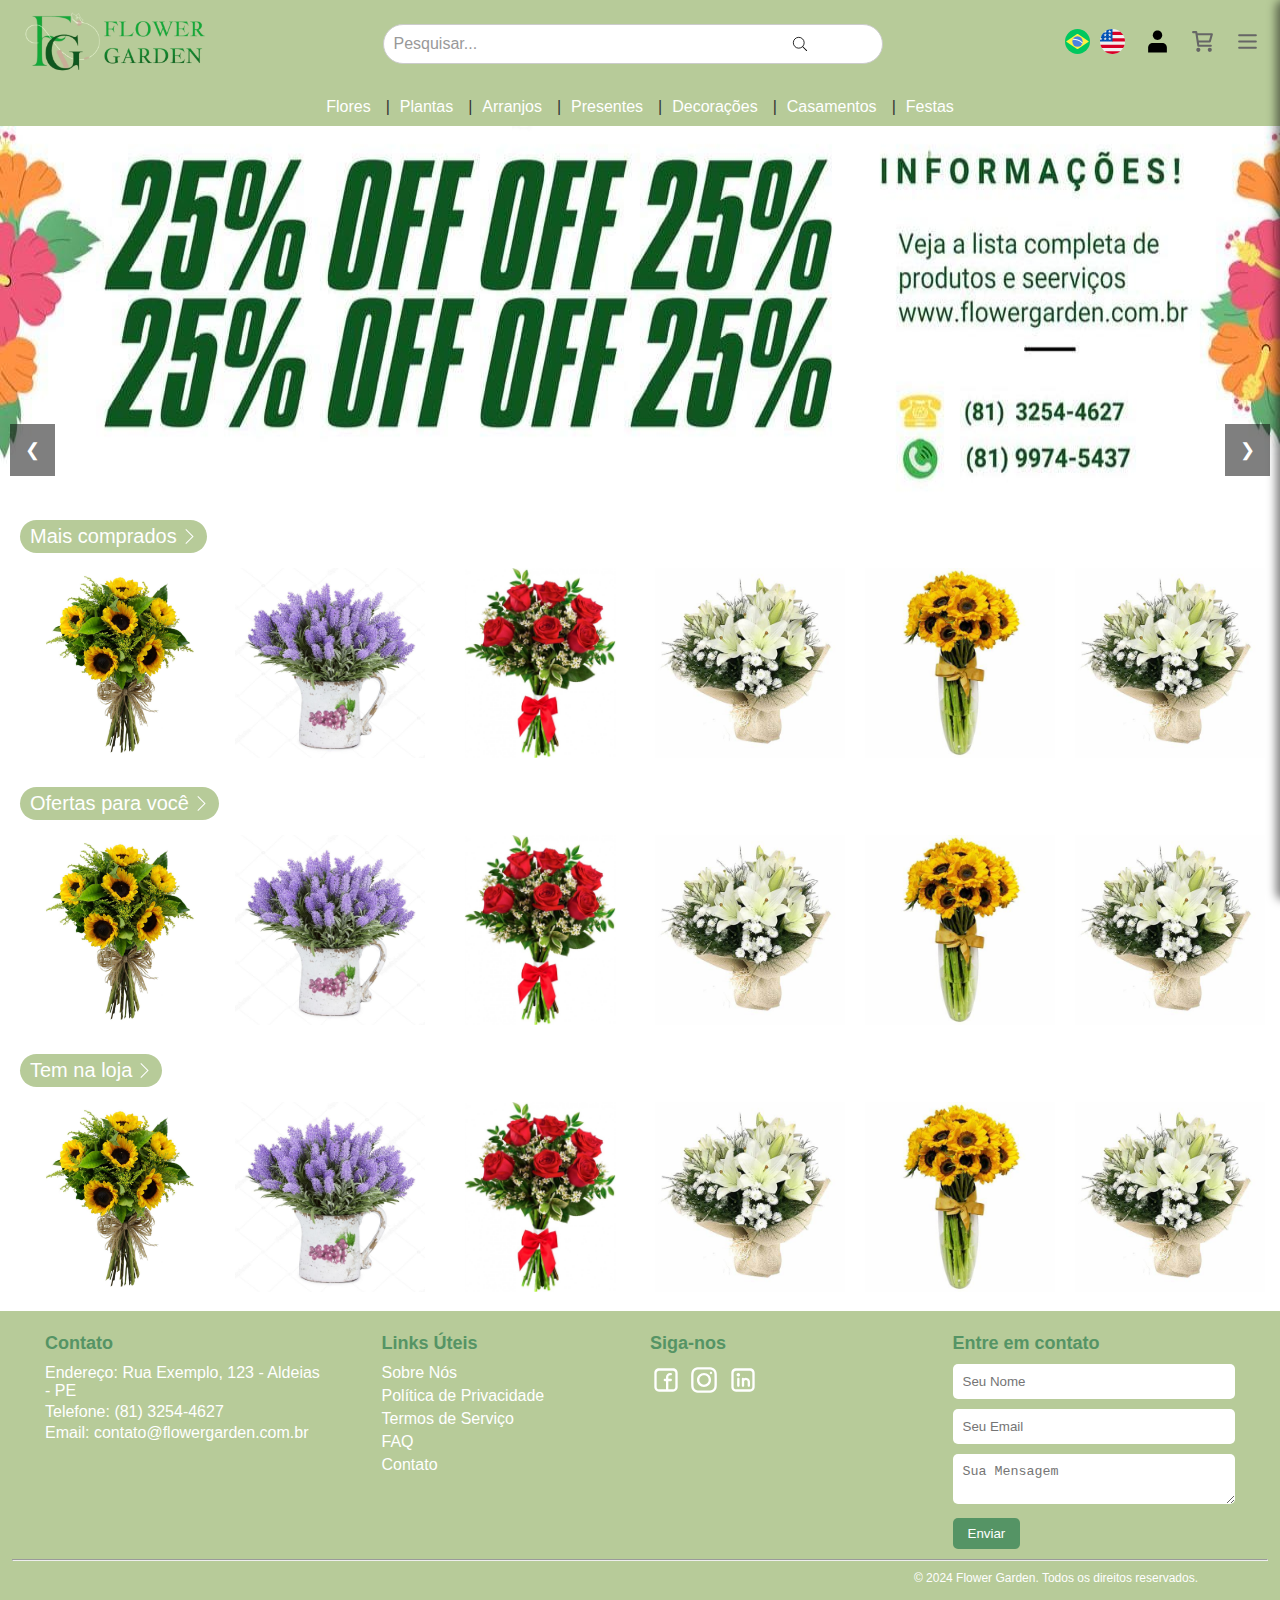
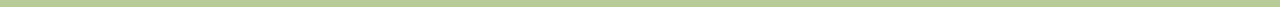
<file: public/index.html>
<!DOCTYPE html>
<html lang="pt-BR">
<head>
    <meta charset="UTF-8">
    <meta name="viewport" content="width=device-width, initial-scale=1.0">
    <meta http-equiv="X-UA-Compatible" content="IE=edge">
    <meta name="description" content="">
    <title>Flower-Garden | Inicio</title>
    <link rel="preconnect" href="https://fonts.googleapis.com">
    <link rel="preconnect" href="https://fonts.gstatic.com" crossorigin>
    <link href="../assets/fonts/Poppins-Regular.ttf" rel="stylesheet">
    <link rel="stylesheet" href="../assets/css/style.css">
</head>
<body>
    
    <!-- Cabeçalho -->
    <header>
        <nav>
            <div class="logo">
                <a href="index.html"><img src="../assets/img/logo.png" alt="Logo da Empresa" /></a>
            </div>

            <div class="pesquisar" id="barraPesquisa">
                <input type="text" id="campoPesquisa" placeholder="Pesquisar..." />
                <img src="../assets/img/search.svg" alt="Pesquisar" class="lupa">
            </div>

            <div class="traducao">
                <a href="#"><img src="../assets/img/br-flag.svg" alt="traduzir para o Português" /></a>
                <a href="#"><img src="../assets/img/usa-flag.svg" alt="traduzir para o Inglês" /></a>
            </div>

            <div class="links">
                <ul>
                    <!-- Ícone de Usuário com Dropdown -->
                    <li class="dropdown">
                        <a href="#" class="user-icon"><img src="../assets/img/user.svg" alt="Logo de Usuário" /></a>
                        <div class="dropdown-content">
                            <a href="login.html">Login</a>
                            <a href="cadastrar.html">Cadastre-se</a>
                            <a href="">Ajuda</a>
                        </div>
                    </li>

                    <!-- Ícone Carrinho -->
                    <li><a href="#"><img src="../assets/img/cart.svg" alt="Logo de Carrinho de compras" /></a></li>
                    
                    <!-- Ícone Menu -->
                    <li><a href="#" class="user-icon" id="iconeMenu"><img src="../assets/img/menu.svg" alt="Logo menu" /></a></li>
                </ul>
            </div>
        </nav>

        <!-- Menus de Categorias -->
        <div class="categorias">
            <ul>
                <li><a href="#">Flores</a></li>
                <li><a href="#">Plantas</a></li>
                <li><a href="#">Arranjos</a></li>
                <li><a href="#">Presentes</a></li>
                <li><a href="#">Decorações</a></li>
                <li><a href="#">Casamentos</a></li>
                <li><a href="#">Festas</a></li>
            </ul>
        </div>
    </header>

    <div class="menu-lateral" id="menuLateral">
        <button class="fechar" id="fecharMenu">&times;</button>
        <div class="perfil">
            <img src="../assets/img/7.png" alt="Perfil">
            <div>
                <div class="nome">Vinicius Sales</div>
                <div class="status">Sales - Online</div>
            </div>
        </div>
        <ul>
            <h5>Painel</h5>
            <li><a href="index.html">Inicio</a></li>
            <li><a href="#barraPesquisa">Pesquisar</a></li>
            <li><a href="#">Produtos</a></li>
            <li><a href="#">Minhas compras</a></li>
            <li><a href="#">Carrinho</a></li>
        </ul>
        <ul>
            <h5>Usuário</h5>
            <li><a href="">Vinicius Sales</a></li>
            <li><a href="login.html">Encerrar / Sair</a></li>
        </ul>
    </div>

    <!-- Conteudo Principal -->
    <main>
        
        <!-- Carrossel de promoções -->
        <section class="carrossel">
            <div class="carrossel-wrapper">
                <!-- Slide 1 -->
                <div class="slide active">
                    <img src="../assets/img/banner-1.jpg" alt="Promoção de Rosas 1">
                </div>
                <!-- Slide 2 -->
                <div class="slide">
                    <img src="../assets/img/banner-2.jpg" alt="Promoção de Rosas 2">
                </div>
            </div>
        
            <!-- Botões de navegação -->
            <button class="prev">&#10094;</button>
            <button class="next">&#10095;</button>
        </section>

        <!-- Carrossel de mais comprados -->
        <section class="mais-comprados">
            <h2>Mais comprados</h2>
            <div class="grade">
                <a href="#"> <img src="../assets/img/products/buque-girassol.jpg" alt="Buquê de Girassol"> </a>
                <a href="#"> <img src="../assets/img/products/jarro-lilas.jpg" alt="Jarro de Flores lilas"> </a>
                <a href="#"> <img src="../assets/img/products/buque-rosas-vermelhas.jpg" alt="Buquê de Rosas Vermelhas"> </a>
                <a href="#"> <img src="../assets/img/products/buque-liras.jpg" alt="Buquê de Liras"> </a>
                <a href="#"> <img src="../assets/img/products/jarro-girassol.jpg" alt="Jarro de Girassol"> </a>
                <a href="#"> <img src="../assets/img/products/buque-liras.jpg" alt="Buquê de Liras"> </a>
            </div>
        </section>

        <!-- Carrossel de Ofertas para você -->
        <section class="mais-comprados">
            <h2>Ofertas para você</h2>
            <div class="grade">
                <a href="#"> <img src="../assets/img/products/buque-girassol.jpg" alt="Buquê de Girassol"> </a>
                <a href="#"> <img src="../assets/img/products/jarro-lilas.jpg" alt="Jarro de Flores lilas"> </a>
                <a href="#"> <img src="../assets/img/products/buque-rosas-vermelhas.jpg" alt="Buquê de Rosas Vermelhas"> </a>
                <a href="#"> <img src="../assets/img/products/buque-liras.jpg" alt="Buquê de Liras"> </a>
                <a href="#"> <img src="../assets/img/products/jarro-girassol.jpg" alt="Jarro de Girassol"> </a>
                <a href="#"> <img src="../assets/img/products/buque-liras.jpg" alt="Buquê de Liras"> </a>
            </div>
        </section>

        <!-- Carrossel de Tem na loja -->
        <section class="mais-comprados">
            <h2>Tem na loja</h2>
            <div class="grade">
                <a href="#"> <img src="../assets/img/products/buque-girassol.jpg" alt="Buquê de Girassol"> </a>
                <a href="#"> <img src="../assets/img/products/jarro-lilas.jpg" alt="Jarro de Flores lilas"> </a>
                <a href="#"> <img src="../assets/img/products/buque-rosas-vermelhas.jpg" alt="Buquê de Rosas Vermelhas"> </a>
                <a href="#"> <img src="../assets/img/products/buque-liras.jpg" alt="Buquê de Liras"> </a>
                <a href="#"> <img src="../assets/img/products/jarro-girassol.jpg" alt="Jarro de Girassol"> </a>
                <a href="#"> <img src="../assets/img/products/buque-liras.jpg" alt="Buquê de Liras"> </a>
            </div>
        </section>

    </main>

    <!-- Rodapé -->
<footer>
    <div class="footer-content">
        <!-- Coluna Contato -->
        <div class="contato">
            <h3>Contato</h3>
            <p>Endereço: Rua Exemplo, 123 - Aldeias - PE</p>
            <p>Telefone: (81) 3254-4627</p>
            <p>Email: contato@flowergarden.com.br</p>
        </div>

        <!-- Coluna Links Úteis -->
        <div class="links-uteis">
            <h3>Links Úteis</h3>
            <ul>
                <li><a href="#">Sobre Nós</a></li>
                <li><a href="#">Política de Privacidade</a></li>
                <li><a href="#">Termos de Serviço</a></li>
                <li><a href="#">FAQ</a></li>
                <li><a href="#">Contato</a></li>
            </ul>
        </div>

        <!-- Coluna Siga-nos -->
        <div class="redes-sociais">
            <h3>Siga-nos</h3>
            <a href="#"><img src="../assets/img/facebook.svg" alt="Facebook"></a>
            <a href="#"><img src="../assets/img/instagram.svg" alt="Instagram"></a>
            <a href="#"><img src="../assets/img/linkedin.svg" alt="LinkedIn"></a>
        </div>

        <!-- Coluna Formulário de Contato -->
        <div class="form-contato">
            <h3>Entre em contato</h3>
            <form action="processa_contato.php" method="POST">
                <input type="text" name="nome" placeholder="Seu Nome" required>
                <input type="email" name="email" placeholder="Seu Email" required>
                <textarea name="mensagem" placeholder="Sua Mensagem" required></textarea>
                <button type="submit">Enviar</button>
            </form>
        </div>
    </div>

    <!-- Copyright -->
    <hr />
    <p class="copyright">&copy; 2024 Flower Garden. Todos os direitos reservados.</p>
</footer>

<script src="../assets/js/script.js">
</script>

</body>
</html>
</file>
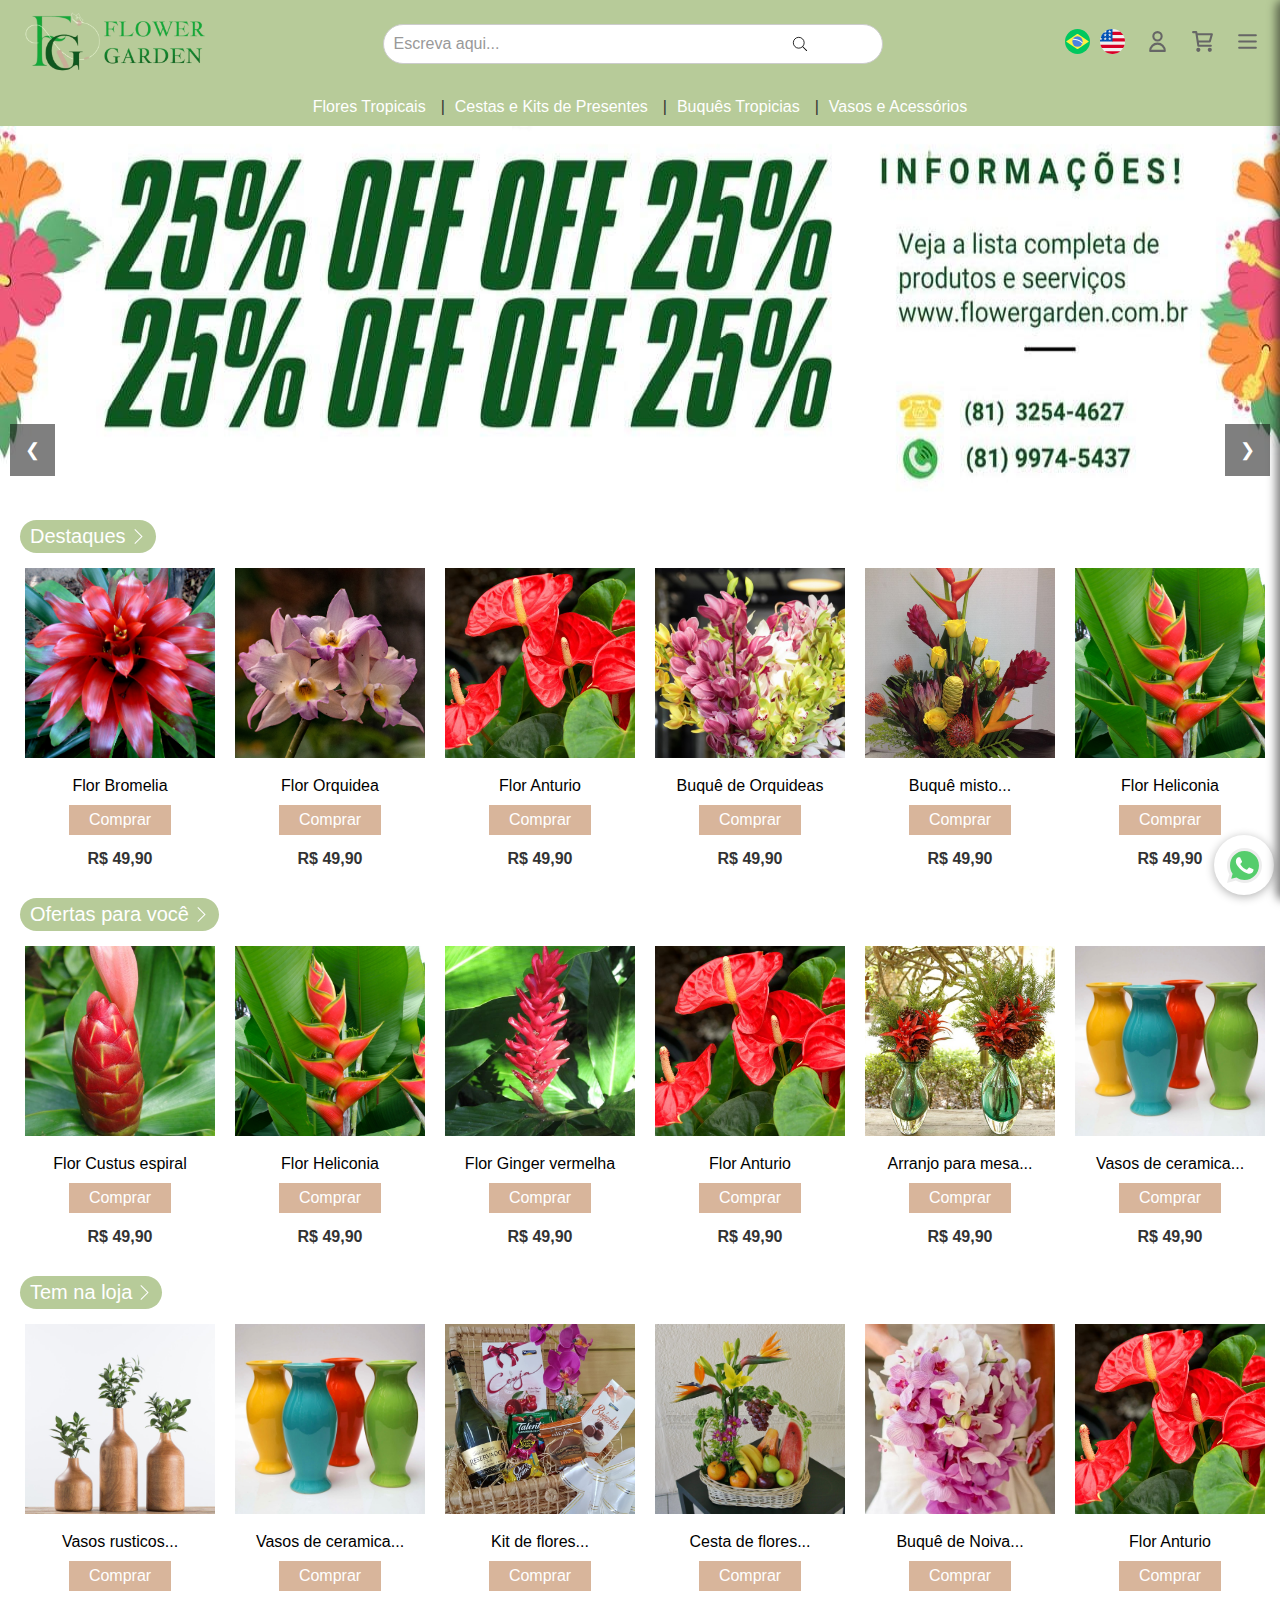
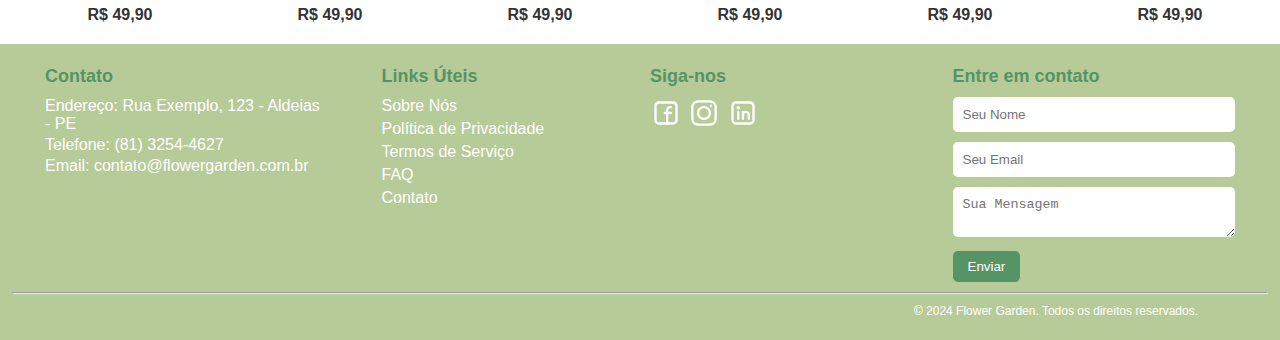
<file: page/home/index.html>
<!DOCTYPE html>
<html lang="pt-BR">
<head>
    <meta charset="UTF-8">
    <meta name="viewport" content="width=device-width, initial-scale=1.0">
    <meta http-equiv="X-UA-Compatible" content="IE=edge">
    <meta name="description" content="">
    <title>Flower-Garden | Home</title>
    <link rel="preconnect" href="https://fonts.googleapis.com">
    <link rel="preconnect" href="https://fonts.gstatic.com" crossorigin>
    <link href="../../assets/fonts/Poppins-Regular.ttf" rel="stylesheet">
    <link rel="stylesheet" href="../../assets/css/style.css">
</head>
<body>
    
    <!-- Cabeçalho -->
    <header>
        <nav>
            <div class="logo">
                <a href="index.html"><img src="../../assets/img/logo.png" alt="Logo da Empresa" /></a>
            </div>

            <div class="pesquisar" id="barraPesquisa">
                <input type="text" id="campoPesquisa" placeholder="Escreva aqui..." />
                <img src="../../assets/img/search.svg" alt="Pesquisar" class="lupa">
            </div>

            <div class="traducao">
                <a href="#"><img src="../../assets/img/br-flag.svg" alt="traduzir para o Português" /></a>
                <a href="#"><img src="../../assets/img/usa-flag.svg" alt="traduzir para o Inglês" /></a>
            </div>

            <div class="links">
                <ul>
                    <!-- Ícone de Usuário com Dropdown -->
                    <li class="dropdown">
                        <a href="#" class="user-icon"><img src="../../assets/img/user-2.svg" alt="Logo de Usuário" /></a>
                        <div class="dropdown-content">
                            <a href="../login">Login</a>
                            <a href="../cadastro">Cadastre-se</a>
                            <a href="">Ajuda</a>
                        </div>
                    </li>

                    <!-- Ícone Carrinho -->
                    <li><a href="#"><img src="../../assets/img/cart.svg" alt="Logo de Carrinho de compras" /></a></li>
                    
                    <!-- Ícone Menu -->
                    <li><a href="#" class="user-icon" id="iconeMenu"><img src="../../assets/img/menu.svg" alt="Logo menu" /></a></li>
                </ul>
            </div>
        </nav>

        <!-- Menus de Categorias -->
        <div class="categorias">
            <ul>
                <li><a href="#">Flores Tropicais</a></li>
                <li><a href="#">Cestas e Kits de Presentes</a></li>
                <li><a href="#">Buquês Tropicias</a></li>
                <li><a href="#">Vasos e Acessórios</a></li>
            </ul>
        </div>
    </header>

    <div class="menu-lateral" id="menuLateral">
        <button class="fechar" id="fecharMenu">&times;</button>
        <div class="perfil">
            <img src="../../assets/img/7.png" alt="Perfil">
            <div>
                <div class="nome">Vinicius Sales</div>
                <div class="status">Sales - Online</div>
            </div>
        </div>
        <ul>
            <h5>Painel</h5>
            <li><a href="index.html">Inicio</a></li>
            <li><a href="#barraPesquisa">Pesquisar</a></li>
            <li><a href="#">Produtos</a></li>
            <li><a href="#">Minhas compras</a></li>
            <li><a href="#">Carrinho</a></li>
        </ul>
        <ul>
            <h5>Usuário</h5>
            <li><a href="">Vinicius Sales</a></li>
            <li><a href="../login">Encerrar / Sair</a></li>
        </ul>
    </div>

    <!-- Conteudo Principal -->
    <main>
        
        <!-- Carrossel de promoções -->
        <section class="carrossel">
            <div class="carrossel-wrapper">
                <!-- Slide 1 -->
                <div class="slide active">
                    <img src="../../assets/img/banner-1.jpg" alt="Promoção de Rosas 1">
                </div>
                <!-- Slide 2 -->
                <div class="slide">
                    <img src="../../assets/img/banner-2-mod.jpg" alt="Promoção de Rosas 2">
                </div>
            </div>
        
            <!-- Botões de navegação -->
            <button class="prev">&#10094;</button>
            <button class="next">&#10095;</button>
        </section>

        <!-- Carrossel de mais comprados -->
        <section class="mais-comprados">
            <h2>Destaques</h2>
            <div class="grade">
                <div class="item">
                    <a href="#"> <img src="../../assets/img/products/bromelia.jpg" alt="Flor Bromelia" title="Flor Bromelia"> </a>
                    <p>Flor Bromelia</p>
                    <div class="info-produto">
                        <button class="comprar">Comprar</button>
                        <p class="preco">R$ 49,90</p>
                    </div>
                </div>
                <div class="item">
                    <a href="#"> <img src="../../assets/img/products/orquídeas-tropicais.jpg" alt="Flor Orquidea" title="Flor Orquidea"> </a>
                    <p>Flor Orquidea</p>
                    <div class="info-produto">
                        <button class="comprar">Comprar</button>
                        <p class="preco">R$ 49,90</p>
                    </div>
                </div>
                <div class="item">
                    <a href="#"> <img src="../../assets/img/products/anturio.jpg" alt="Flor Anturio" title="Flor Anturio"> </a>
                    <p>Flor Anturio</p>
                    <div class="info-produto">
                        <button class="comprar">Comprar</button>
                        <p class="preco">R$ 49,90</p>
                    </div>
                </div>
                <div class="item">
                    <a href="#"> <img src="../../assets/img/products/buque-de-orquideas-tropicais.jpg" alt="Buquê de Orquideas" title="Buquê de Orquideas"> </a>
                    <p>Buquê de Orquideas</p>
                    <div class="info-produto">
                        <button class="comprar">Comprar</button>
                        <p class="preco">R$ 49,90</p>
                    </div>
                </div>
                <div class="item">
                    <a href="#"> <img src="../../assets/img/products/buque-misto-de-flores-tropicais.jpg" alt="Buquê misto de flores tropicais" title="Buquê misto de flores tropicais"> </a>
                    <p>Buquê misto...</p>
                    <div class="info-produto">
                        <button class="comprar">Comprar</button>
                        <p class="preco">R$ 49,90</p>
                    </div>
                </div>
                <div class="item">
                    <a href="#"> <img src="../../assets/img/products/heliconia.jpg" alt="Flor Heliconia" title="Flor Heliconia"> </a>
                    <p>Flor Heliconia</p>
                    <div class="info-produto">
                        <button class="comprar">Comprar</button>
                        <p class="preco">R$ 49,90</p>
                    </div>
                </div>
            </div>
        </section>

        <!-- Carrossel de Ofertas para você -->
        <section class="mais-comprados">
            <h2>Ofertas para você</h2>
            <div class="grade">
                <div class="item">
                    <a href="#"> <img src="../../assets/img/products/costus-espiral.jpg" alt="Flor Custus espiral" title="Flor Custus espiral"> </a>
                    <p>Flor Custus espiral</p>
                    <div class="info-produto">
                        <button class="comprar">Comprar</button>
                        <p class="preco">R$ 49,90</p>
                    </div>
                </div>
                <div class="item">
                    <a href="#"> <img src="../../assets/img/products/heliconia.jpg" alt="Flor Heliconia" title="Flor Heliconia"> </a>
                    <p>Flor Heliconia</p>
                    <div class="info-produto">
                        <button class="comprar">Comprar</button>
                        <p class="preco">R$ 49,90</p>
                    </div>
                </div>
                <div class="item">
                    <a href="#"> <img src="../../assets/img/products/ginger-vermelha.jpg" alt="Flor Ginger vermelha" title="Flor Ginger vermelha"> </a>
                    <p>Flor Ginger vermelha</p>
                    <div class="info-produto">
                        <button class="comprar">Comprar</button>
                        <p class="preco">R$ 49,90</p>
                    </div>
                </div>
                <div class="item">
                    <a href="#"> <img src="../../assets/img/products/anturio.jpg" alt="Flor Anturio" title="Flor Anturio"> </a>
                    <p>Flor Anturio</p>
                    <div class="info-produto">
                        <button class="comprar">Comprar</button>
                        <p class="preco">R$ 49,90</p>
                    </div>
                </div>
                <div class="item">
                    <a href="#"> <img src="../../assets/img/products/arranjo-para-mesa-com-bromelias.jpg" alt="Arranjo para mesa com bromelias" title="Arranjo para mesa com bromelias"> </a>
                    <p>Arranjo para mesa...</p>
                    <div class="info-produto">
                        <button class="comprar">Comprar</button>
                        <p class="preco">R$ 49,90</p>
                    </div>
                </div>
                <div class="item">
                    <a href="#"> <img src="../../assets/img/products/vasos-de-ceramica-colorida.jpg" alt="Vasos de ceramica colorida" title="Vasos de ceramica colorida"> </a>
                    <p>Vasos de ceramica...</p>
                    <div class="info-produto">
                        <button class="comprar">Comprar</button>
                        <p class="preco">R$ 49,90</p>
                    </div>
                </div>
            </div>
        </section>

        <!-- Carrossel de Tem na loja -->
        <section class="mais-comprados">
            <h2>Tem na loja</h2>
            <div class="grade">
                <div class="item">
                    <a href="#"> <img src="../../assets/img/products/vasos-rusticos-em-madeira.jpg" alt="Vasos rusticos em madeira" title="Vasos rusticos em madeira"> </a>
                    <p>Vasos rusticos...</p>
                    <div class="info-produto">
                        <button class="comprar">Comprar</button>
                        <p class="preco">R$ 49,90</p>
                    </div>
                </div>
                <div class="item">
                    <a href="#"> <img src="../../assets/img/products/vasos-de-ceramica-colorida.jpg" alt="Vasos de ceramica colorida" title="Vasos de ceramica colorida"> </a>
                    <p>Vasos de ceramica...</p>
                    <div class="info-produto">
                        <button class="comprar">Comprar</button>
                        <p class="preco">R$ 49,90</p>
                    </div>
                </div>
                <div class="item">
                    <a href="#"> <img src="../../assets/img/products/kit-de-flores-com-chocolates-e-vinhos.jpg" alt="Kit de flores com chocolates e vinhos" title="Kit de flores com chocolates e vinhos"> </a>
                    <p>Kit de flores...</p>
                    <div class="info-produto">
                        <button class="comprar">Comprar</button>
                        <p class="preco">R$ 49,90</p>
                    </div>
                </div>
                <div class="item">
                    <a href="#"> <img src="../../assets/img/products/cesta-de-flores-tropicais-com-frutas.jpg" alt="Cesta de flores tropical com frutas" title="Cesta de flores tropical com frutas"> </a>
                    <p>Cesta de flores...</p>
                    <div class="info-produto">
                        <button class="comprar">Comprar</button>
                        <p class="preco">R$ 49,90</p>
                    </div>
                </div>
                <div class="item">
                    <a href="#"> <img src="../../assets/img/products/buque-de-noiva-com-orquideas-tropicais.jpg" alt="Buquê de Noiva com orquideas tropicais" title="Buquê de Noiva com orquideas tropicais"> </a>
                    <p>Buquê de Noiva...</p>
                    <div class="info-produto">
                        <button class="comprar">Comprar</button>
                        <p class="preco">R$ 49,90</p>
                    </div>
                </div>
                <div class="item">
                    <a href="#"> <img src="../../assets/img/products/anturio.jpg" alt="Flor Anturio" title="Flor Anturio"> </a>
                    <p>Flor Anturio</p>
                    <div class="info-produto">
                        <button class="comprar">Comprar</button>
                        <p class="preco">R$ 49,90</p>
                    </div>
                </div>
            </div>
        </section>

    </main>

    <!-- Rodapé -->
<footer>
    <div class="footer-content">
        <!-- Coluna Contato -->
        <div class="contato">
            <h3>Contato</h3>
            <p>Endereço: Rua Exemplo, 123 - Aldeias - PE</p>
            <p>Telefone: (81) 3254-4627</p>
            <p>Email: contato@flowergarden.com.br</p>
        </div>

        <!-- Coluna Links Úteis -->
        <div class="links-uteis">
            <h3>Links Úteis</h3>
            <ul>
                <li><a href="#">Sobre Nós</a></li>
                <li><a href="#">Política de Privacidade</a></li>
                <li><a href="#">Termos de Serviço</a></li>
                <li><a href="#">FAQ</a></li>
                <li><a href="#">Contato</a></li>
            </ul>
        </div>

        <!-- Coluna Siga-nos -->
        <div class="redes-sociais">
            <h3>Siga-nos</h3>
            <a href="#"><img src="../../assets/img/facebook.svg" alt="Facebook"></a>
            <a href="#"><img src="../../assets/img/instagram.svg" alt="Instagram"></a>
            <a href="#"><img src="../../assets/img/linkedin.svg" alt="LinkedIn"></a>
        </div>

        <!-- Coluna Formulário de Contato -->
        <div class="form-contato">
            <h3>Entre em contato</h3>
            <form action="processa_contato.php" method="POST">
                <input type="text" name="nome" placeholder="Seu Nome" required>
                <input type="email" name="email" placeholder="Seu Email" required>
                <textarea name="mensagem" placeholder="Sua Mensagem" required></textarea>
                <button type="submit">Enviar</button>
            </form>
        </div>
    </div>

    <!-- Copyright -->
    <hr />
    <p class="copyright">&copy; 2024 Flower Garden. Todos os direitos reservados.</p>
</footer>

<!-- Botão de WhatsApp fixo no canto inferior direito -->
<button class="whatsapp-fixo" id="botaoWhatsapp">
    <img src="../../assets/img/whatsapp.svg" alt="Chatbot WhatsApp">
</button>

<!-- Caixa de diálogo que simula o chatbot -->
<div class="chat-box" id="caixaChat">
    <div class="chat-header">
        <span>GardenBot</span>
    </div>
    <div class="chat-content">
        <p>Olá! Como posso ajudar você?</p>
    </div>
    <div class="chat-input">
        <input type="text" placeholder="Digite sua mensagem...">
        <button>Enviar</button>
    </div>
</div>

<script src="../../assets/js/script.js">
</script>

</body>
</html>
</file>
<file: assets/css/style.css>
* {
    margin: 0;
    padding: 0;
    box-sizing: border-box;
}


body {
    font-family: 'Poppins', sans-serif;
}


/* Estilizando a barra de navegação */
nav {
    width: 100%;
    background-color: #B7CB99; /* Cor de fundo verde claro */
    padding: 10px 20px;
    display: flex;
    justify-content: space-between; /* Distribui os itens nas extremidades */
    align-items: center; /* Alinha os itens verticalmente ao centro */
}


/* Logo */
.logo a img {
    width: 190px;
    height: auto;
}


/* Campo de pesquisa centralizado */
.pesquisar {
    flex-grow: 1; /* Permite que a pesquisa ocupe o espaço disponível */
    display: flex;
    justify-content: center; /* Centraliza o campo de pesquisa */
    position: relative; /* Necessário para o posicionamento absoluto do ícone */
}


.pesquisar input {
    padding: 10px;
    border: 1px solid #ccc;
    border-radius: 20px; /* Bordas arredondadas */
    width: 500px; /* Largura do campo de pesquisa */
    font-size: 16px;
    outline: none;
    transition: border 0.3s;
}


.pesquisar input::placeholder {
    color: #999;
}


.pesquisar input:focus {
    border: 1px solid #666; /* Mudar borda ao focar */
}

.pesquisar .lupa {
    position: absolute; /* Posiciona o ícone da lupa */
    right: 29%; /* Distância da borda direita */
    top: 50%; /* Centraliza verticalmente */
    transform: translateY(-50%); /* Ajusta o posicionamento */
    width: 20px; /* Largura do ícone */
    height: 20px; /* Altura do ícone */
    pointer-events: none; /* Impede que cliques no ícone afetem a entrada de texto */
}


/* Ícones de tradução e usuário/carrinho/menu */
.traducao, .links {
    display: flex;
    align-items: center;
}


/* Estilo para o dropdown */
.dropdown {
    position: relative;
    display: inline-block;
}

.dropdown-content {
    display: none;
    position: absolute;
    background-color: #f9f9f9;
    min-width: 160px;
    box-shadow: 0px 8px 16px 0px rgba(0, 0, 0, 0.2);
    z-index: 1;
    right: 0; /* Alinha à direita do ícone */
    border-radius: 4px;
    padding: 10px 0;
}

.dropdown-content a {
    color: black;
    padding: 12px 16px;
    text-decoration: none;
    display: block;
    font-size: 14px;
    border-bottom: 1px solid #ddd;
}

.dropdown-content a:hover {
    background-color: #f1f1f1;
}

/* Mostrar o dropdown quando o ícone for clicado */
.dropdown:hover .dropdown-content {
    display: block;
}


/* Estilo do menu lateral */
.menu-lateral {
    position: fixed; /* Fixa o menu lateral na tela */
    right: 0; /* Posiciona à direita */
    top: 0; /* Começa no topo */
    height: 100%; /* Preenche a altura da tela */
    width: 280px; /* Largura do menu */
    background-color: #343a40; /* Cor de fundo do menu (escuro) */
    box-shadow: -4px 0 10px rgba(0, 0, 0, 0.5); /* Sombra para profundidade */
    transform: translateX(100%); /* Inicialmente fora da tela */
    transition: transform 0.3s ease; /* Efeito de transição suave */
    z-index: 1000; /* Coloca acima de outros elementos */
    border-radius: 8px 0 0 8px; /* Bordas arredondadas no lado esquerdo */
    overflow-y: auto; /* Adiciona rolagem se o conteúdo exceder a altura */
    overflow-x: hidden; /* Remove o scroll horizontal */
    color: #ffffff; /* Cor do texto */
}

/* Estilo do botão de fechar */
.menu-lateral .fechar {
    background: none;
    border: none;
    font-size: 24px;
    color: #ffffff; /* Cor do botão de fechar */
    cursor: pointer;
    position: absolute; /* Posiciona o botão de fechar dentro do menu */
    top: 14px;
    right: 20px; /* Ajuste a posição horizontal */
}

/* Exibir o menu lateral */
.menu-lateral.ativo {
    transform: translateX(0); /* Move para dentro da tela */
}

/* Estilo das listas no menu */
.menu-lateral ul {
    list-style: none;
    padding: 15px; /* Espaçamento interno */
    margin: 0; /* Remove margens */
}

/* Estilo para itens de menu */
.menu-lateral ul li {
    margin: 8px 0; /* Espaçamento entre os itens */
}

/* Estilo dos links */
.menu-lateral ul li a {
    text-decoration: none;
    color: #ffffff; /* Cor do texto do link */
    font-size: 17px; /* Tamanho da fonte */
    padding: 10px 15px; /* Espaçamento interno */
    border-radius: 5px; /* Bordas arredondadas nos links */
    display: block; /* Para ocupar toda a largura do li */
    transition: background-color 0.3s, color 0.3s; /* Efeito de transição suave */
    background-color: transparent; /* Fundo transparente por padrão */
}

/* Efeito de hover nos links */
.menu-lateral ul li a:hover {
    background-color: #495057; /* Fundo ao passar o mouse */
    color: #ffffff; /* Cor do texto ao passar o mouse */
}

/* Estilo de foco nos links */
.menu-lateral ul li a:focus {
    outline: 2px solid #28a745; /* Destaque verde quando em foco */
}

/* Estilo para o cabeçalho do menu */
.menu-lateral h5 {
    text-align: center; /* Centraliza o título */
    color: #ffffff; /* Cor do texto do título */
    margin: 0; /* Remove a margem */
    padding: 15px; /* Adiciona um pouco de padding */
    font-weight: bold; /* Destaca o título */
}

/* Estilo do perfil */
.menu-lateral .perfil {
    display: flex;
    align-items: center;
    padding: 20px; /* Espaçamento interno do perfil */
}

.menu-lateral .perfil img {
    border-radius: 50%; /* Imagem do perfil redonda */
    width: 50px; /* Tamanho da imagem */
    height: 50px; /* Tamanho da imagem */
    margin-right: 10px; /* Espaço à direita da imagem */
    cursor: pointer;
}

.menu-lateral .perfil .nome {
    color: #ffffff; /* Cor do nome */
    font-size: 16px; /* Tamanho do nome */
    cursor: pointer;
}

/* Estilo do status online */
.menu-lateral .perfil .status {
    color: #28a745; /* Cor do status online */
    font-size: 12px; /* Tamanho do texto do status */
    cursor: pointer;
}



/* Estilo geral do ícone de usuário */
#userIcon {
    cursor: pointer;
}


/* Ícones de tradução */
.traducao a img {
    width: 25px;
    height: 25px;
    margin-left: 10px;
    transition: transform 0.2s ease-in-out;
}


.traducao a img:hover {
    transform: scale(1.1);
}


/* Ícones de usuário, carrinho e menu */
.links ul {
    list-style: none;
    display: flex;
    align-items: center;
}


.links ul li {
    margin-left: 20px;
}


.links ul li a img {
    width: 25px;
    height: 25px;
    transition: transform 0.2s ease-in-out;
}


.links ul li a img:hover {
    transform: scale(1.1);
}


/* Estilo das categorias */
nav .categorias {
    display: flex;
    overflow-x: auto;
    justify-content: center;
    padding: 10px 0;
    background-color: #b7cc8f; /* Outra tonalidade de verde */
}


nav .categorias a {
    color: #fff;
    padding: 10px 20px;
    text-transform: uppercase;
    text-decoration: none;
    font-weight: bold;
    transition: background-color 0.3s;
}


nav .categorias a:hover {
    background-color: #9ab47a;
    border-radius: 5px;
}


.categorias {
    background-color: #B7CB99; /* Fundo das categorias */
    padding: 10px 0;
}


.categorias ul {
    display: flex;
    justify-content: center;
    list-style: none;
}


.categorias ul li {
    margin: 0 5px;
}


/* Adicionando o pipe entre os itens */
.categorias ul li:not(:last-child)::after {
    content: '|'; /* Adiciona o pipe */
    margin-left: 15px; /* Espaçamento entre o link e o pipe */
    color: #333; /* Cor do pipe */
}


.categorias ul li a {
    text-decoration: none;
    color: #fff; /* Cor do texto dos links */
    transition: color 0.3s; /* Efeito de transição ao passar o mouse */
}


.categorias ul li a:hover {
    color: #0E5720; /* Cor ao passar o mouse */
    font-weight: bold;
}


/* -------------------------------------------------------------------------------------- */


.carrossel-wrapper {
    position: relative;
    overflow: hidden;
    width: 100%;
    height: y0px; /* Defina a altura desejada */
}

.slide {
    display: none; /* Esconder todos os slides inicialmente */
    width: 100%;
    height: 100%;
    opacity: 0; /* Começa invisível */
    transition: opacity 1s ease-in-out; /* Transição suave para a opacidade */
}

.slide img {
    width: 100%;
    height: 380px;
}

.slide.active {
    display: block; /* Mostrar apenas o slide ativo */
    opacity: 1; /* Torna o slide ativo visível */
}

.prev, .next {
    position: absolute;
    top: 50%;
    transform: translateY(-50%);
    background-color: rgba(0, 0, 0, 0.5);
    color: white;
    border: none;
    padding: 15px;
    cursor: pointer;
    font-size: 18px;
    z-index: 1;
    transition: background-color 0.3s;
}


button.prev:hover, button.next:hover {
    background-color: rgba(0, 0, 0, 0.8);
}

.prev {
    left: 10px;
}

.next {
    right: 10px;
}


/* -------------------------------------------------------------------------------------- */


/* Mais comprados */
.mais-comprados {
    display: flex;
    flex-direction: column;
    align-items: flex-start;
    padding: 10px 20px;
}

.mais-comprados h2 {
    margin-bottom: 10px; 
    background-color: #B7CB99; 
    color: #fff; 
    font-weight: normal; 
    padding: 5px 10px; 
    border-radius: 20px; 
    font-size: 20px;
    display: inline-flex; /* Permite que o espaço interno seja aplicado corretamente */
    align-items: center; /* Alinha verticalmente o texto e a seta */
    position: relative; /* Para posicionar a seta */
    cursor: pointer;
}

/* Adicionando a seta como um pseudo-elemento */
.mais-comprados h2::after {
    content: '';
    display: inline-block; /* Necessário para aplicar largura e altura */
    width: 15px; /* Largura da seta */
    height: 15px; /* Altura da seta */
    background: url("../img/arrow-open.svg") no-repeat;
    background-size: contain; /* Faz com que a imagem se ajuste ao tamanho definido */
    margin-left: 5px; /* Espaçamento entre o texto e a seta */
    transition: all 0.3s ease; /* Transição suave para a seta */
}

/* Efeito ao passar o mouse */
.mais-comprados h2:hover {
    transform: scale(1.1); /* Aumenta o tamanho do h2 */
}

.mais-comprados h2:hover::after {
    transform: scale(1.1); /* Aumenta o tamanho da seta */
}


.grade {
    display: flex;
    gap: 10px;
    justify-content: space-around;
}

.item {
    text-align: center;
}

.item img {
    width: 100%;
    height: auto;
}

.item p {
    margin: 10px 0;
    font-family: 'Poppins', sans-serif;
}

.info-produto {
    display: flex;
    flex-direction: column;
    align-items: center;
}

.comprar {
    background-color: #d8b59b;
    color: white;
    border: none;
    padding: 6px 20px;
    font-size: 16px;
    font-family: 'Poppins', sans-serif;
    cursor: pointer;
    margin-bottom: 5px;
    transition: background-color 0.3s ease;
}

.comprar:hover {
    background-color: #ba927d;
}

.preco {
    font-weight: bold;
    color: #333;
    font-family: 'Poppins', sans-serif;
}

/* Remover sublinhado dos links */
a {
    text-decoration: none;
    color: inherit;
}

.grade a {
    text-decoration: none;
}

.grade img {
    width: 200px;
    height: 200px;  /* Força todas as imagens a terem o mesmo tamanho */
    object-fit: cover;  /* Garante que as imagens se ajustem à área de 150x150px */
    padding: 5px;
    transition: transform 0.3s, border-color 0.3s;
}

.grade img:hover {
    border-color: #000;
    transform: scale(1.05); /* Efeito de zoom ao passar o mouse */
}


/* -------------------------------------------------------------------------------------- */


/* Rodapé */
footer {
    background-color: #B7CB99;
    color: #fff;
    padding: 12px 12px; /* Reduzido o padding geral */
    position: relative;
    bottom: 0;
    width: 100%;
    font-family: Arial, sans-serif;
}

.footer-content {
    display: flex;
    justify-content: space-between;
    flex-wrap: wrap;
    max-width: 1210px;
    margin: 0 auto;
    align-items: flex-start; /* Certifica-se de alinhar os itens ao topo */
}

/* Flex para as colunas */
.footer-content > div {
    flex: 1;
    margin: 10px; /* Reduzido o espaçamento entre as seções */
    min-width: 200px; /* Garantir que as colunas não fiquem muito estreitas */
}

/* Ajuste as margens das colunas */
.links-uteis {
    margin-right: 40px; /* Aumente a distância entre Links Úteis e Contato */
}

.contato {
    margin-right: 40px; /* Aumente a distância entre Contato e Siga-nos */
}

/* Remover a margem direita da última coluna (formulário de contato) */
.form-contato {
    margin-right: 0; /* Remove margem da última coluna (formulário de contato) */
}

.contato h3, .links-uteis h3, .redes-sociais h3, .form-contato h3 {
    margin-bottom: 10px; /* Diminuído o espaçamento dos títulos */
    font-size: 18px; /* Reduzido o tamanho da fonte dos títulos */
    color: #559465;
}

.contato p {
    margin: 3px 0; /* Reduzido o espaçamento entre os parágrafos */
}

.form-contato input, 
.form-contato textarea {
    width: 100%;
    padding: 10px; /* Reduzido o padding dos inputs e textarea */
    margin-bottom: 10px; /* Reduzido o espaçamento inferior */
    border: none;
    border-radius: 5px;
    box-sizing: border-box;
}

.form-contato button {
    background-color: #559465;
    color: #fff;
    padding: 8px 15px; /* Reduzido o padding do botão */
    border: none;
    border-radius: 5px;
    cursor: pointer;
    transition: background-color 0.3s ease;
}

.form-contato button:hover {
    background-color: #568662;
}


.links-uteis h3 {
    margin-left: 34px;;
}

.links-uteis ul {
    list-style: none;
    padding: 0;
    margin-left: 34px;
}

.links-uteis ul li {
    margin: 5px 0; /* Reduzido o espaçamento entre os links */
}

.links-uteis ul li a {
    color: #fff;
    text-decoration: none;
    transition: color 0.3s ease;
}

.links-uteis ul li a:hover {
    color: #bd9c85;
}

.redes-sociais a {
    display: inline-block;
    margin-right: 2px; /* Reduzido o espaçamento entre os ícones de redes sociais */
    transition: background-color 0.3s ease; /* Transição suave */
    padding: 2px; /* Adicione padding ao redor dos ícones */
}

.redes-sociais a:hover {
    background-color: #bd9c85; /* Cor desejada ao passar o mouse */
    border-radius: 5px; /* Arredondar os cantos */
}

.redes-sociais img {
    width: 28px; /* Diminuído o tamanho dos ícones de redes sociais */
    height: 28px;
    filter: brightness(0) invert(1); /* Se necessário, ajuste isso para a aparência original */
}

/* Copyright */
.copyright {
    text-align: end;
    margin-right: 70px;
    padding: 10px 0; /* Reduzido o padding da seção de copyright */
    font-size: 12px; /* Reduzido o tamanho da fonte */
}


/* --------------------------------------Chatbot-------------------------------------- */


.whatsapp-fixo {
    position: fixed;
    bottom: 5px;
    right: 6px;
    z-index: 999;
    width: 60px;
    height: 60px;
    background-color: #fff;
    border-radius: 50%;
    display: flex;
    justify-content: center;
    align-items: center;
    box-shadow: 0px 2px 10px rgba(0, 0, 0, 0.3);
    border: none;
    cursor: pointer;
    transition: transform 0.2s; /* Transição suave */
}

.whatsapp-fixo:hover {
    transform: scale(1.1); /* Aumenta o tamanho ao passar o mouse */
}

.whatsapp-fixo:active {
    transform: scale(0.9); /* Diminui o tamanho ao clicar */
}

.whatsapp-fixo img {
    width: 35px;
    height: 35px;
}

.chat-box {
    position: fixed;
    bottom: 70px;
    right: 6px;
    width: 300px;
    height: 400px;
    background-color: white;
    border: 1px solid #ddd;
    border-radius: 8px;
    box-shadow: 0 4px 8px rgba(0, 0, 0, 0.2);
    display: none;
    flex-direction: column;
    z-index: 999;
}

.chat-header {
    display: flex;
    justify-content: space-between;
    align-items: center;
    padding: 10px;
    background-color: #559465;
    color: white;
    border-top-left-radius: 8px;
    border-top-right-radius: 8px;
}

.chat-content {
    flex-grow: 1;
    padding: 10px;
    overflow-y: auto;
}

.chat-input {
    display: flex;
    border-top: 1px solid #ddd;
}

.chat-input input {
    flex-grow: 1;
    padding: 10px;
    border: none;
    border-bottom-left-radius: 8px;
}

.chat-input button {
    background-color: #559465;
    color: white;
    padding: 10px;
    border: none;
    border-bottom-right-radius: 8px;
    cursor: pointer;
}


/* --------------------------------------Layout responsivo-------------------------------------- */


/* Ajustes para telas menores */
@media screen and (max-width: 768px) {
    .pesquisar input {
        width: 80%; /* Ajusta para 80% da largura disponível */
        max-width: 300px; /* Define um limite máximo */
    }

    nav {
        flex-direction: column;
    }

    .links ul {
        flex-direction: row;
        justify-content: center;
    }

    .categorias {
        display: none; /* Oculta a barra de categorias em dispositivos menores */
    }

    .menu-lateral {
        width: 100%; /* Ocupará toda a largura da tela em dispositivos pequenos */
        max-width: 300px; /* Pode definir um limite se desejar */
    }

    /* Ajusta o botão de fechar para estar mais visível */
    .menu-lateral .fechar {
        top: 10px; /* Ajuste a posição se necessário */
        right: 10px; /* Ajuste a posição se necessário */
    }

    /* Aumenta o espaçamento interno nas listas */
    .menu-lateral ul {
        padding: 10px; /* Ajusta o padding se necessário */
    }

    /* Ajuste dos links para ocupar melhor o espaço */
    .menu-lateral ul li a {
        padding: 12px 10px; /* Ajuste o padding */
        font-size: 16px; /* Ajuste o tamanho da fonte */
    }

    .carrossel-wrapper, .slide img {
        height: 250px; /* Reduz a altura do carrossel */
    }

    .grade {
        flex-direction: column; /* Alinha os itens em coluna */
        align-items: center;
    }

    .grade img {
        width: 150px; /* Ajuste as imagens para dispositivos menores */
        height: 150px;
    }

    .footer-content {
        flex-direction: column;
        text-align: center;
    }

    .footer-content > div {
        margin: 5px 0; /* Reduzido o espaçamento entre as seções no mobile */
    }

    footer {
        padding: 15px; /* Diminui o padding para dispositivos menores */
    }
}

@media screen and (max-width: 480px) {

    /* Contêiner de navegação */
    .navbar {
        display: flex; /* Coloca os elementos em linha */
        align-items: center; /* Alinha verticalmente ao centro */
        justify-content: space-between; /* Ajusta o espaço entre a logo e a pesquisa */
        padding: 10px;
        background-color: #d1e7d1; /* Cor de fundo, ajusta como preferires */
    }

    /* Estilos da logo */
    .logo {
        flex: 0 0 auto; /* Mantém a logo no seu tamanho natural */
        width: 23%; /* Ajusta conforme necessário */
        height: auto;
        overflow: hidden;
    }

    .logo img {
        width: 100%;
        height: auto;
    }

    /* Estilos da barra de pesquisa */
    .pesquisar {
        flex: 1; /* Permite que a barra de pesquisa ocupe o espaço disponível */
        display: flex;
        align-items: center;
    }

    .pesquisar input {
        width: 100%; /* Ocupa todo o espaço restante */
        max-width: 500px; /* Define um tamanho máximo, ajusta conforme necessário */
        padding: 5px 10px;
        border-radius: 25px; /* Borda arredondada */
        border: 1px solid #ccc; /* Cor da borda */
    }
    







    .menu-lateral {
        width: 100%; /* O menu ocupará toda a largura da tela */
    }

    .menu-lateral .fechar {
        top: 10px; /* Ajuste a posição do botão */
        right: 10px; /* Ajuste a posição do botão */
    }

    /* Adiciona um pouco mais de espaço para os itens do menu */
    .menu-lateral ul {
        padding: 5px; /* Ajusta o padding */
    }

    .menu-lateral ul li a {
        padding: 10px; /* Ajuste o padding */
        font-size: 14px; /* Ajuste o tamanho da fonte */
    }

    /* Aumenta o tamanho do perfil para melhor visibilidade */
    .menu-lateral .perfil img {
        width: 40px; /* Ajusta o tamanho da imagem do perfil */
        height: 40px;
    }

    .menu-lateral .perfil .nome {
        font-size: 14px; /* Ajusta o tamanho do nome */
    }

    .menu-lateral .perfil .status {
        font-size: 10px; /* Ajusta o tamanho do status */
    }

    /* Carrossel de imagens */
    .carrossel-wrapper {
        height: 280px; /* Ajusta a altura do carrossel para caber melhor em smartphones */
    }

    .slide img {
        height: 280px; /* Ajusta a altura da imagem para o carrossel */
    }

    /* Título da seção de mais comprados */
    .mais-comprados h2 {
        font-size: 16px; /* Reduz o tamanho do título */
        padding: 3px; /* Ajusta o espaçamento interno */
    } 

    .footer-content {
        flex-direction: column;
        align-items: center;
        text-align: center;
    }

    .footer-content > div {
        margin: 8px 0; /* Ajusta o espaçamento entre as seções para facilitar a leitura */
        width: 100%; /* Assegura que as colunas ocupem 100% da largura da tela */
    }

    /* Ajusta os textos e inputs no formulário de contato */
    .form-contato input, 
    .form-contato textarea {
        font-size: 14px; /* Reduz um pouco o tamanho da fonte para caber melhor na tela */
        padding: 6px; /* Reduz o padding para economizar espaço */
    }

    .form-contato button {
        width: 100%; /* Botão ocupará toda a largura da tela */
        padding: 8px; /* Reduz o padding para economizar espaço */
    }

    /* Reduz tamanho de ícones de redes sociais */
    .redes-sociais img {
        width: 24px; /* Tamanho menor para smartphones */
        height: 24px;
    }
}
</file>
